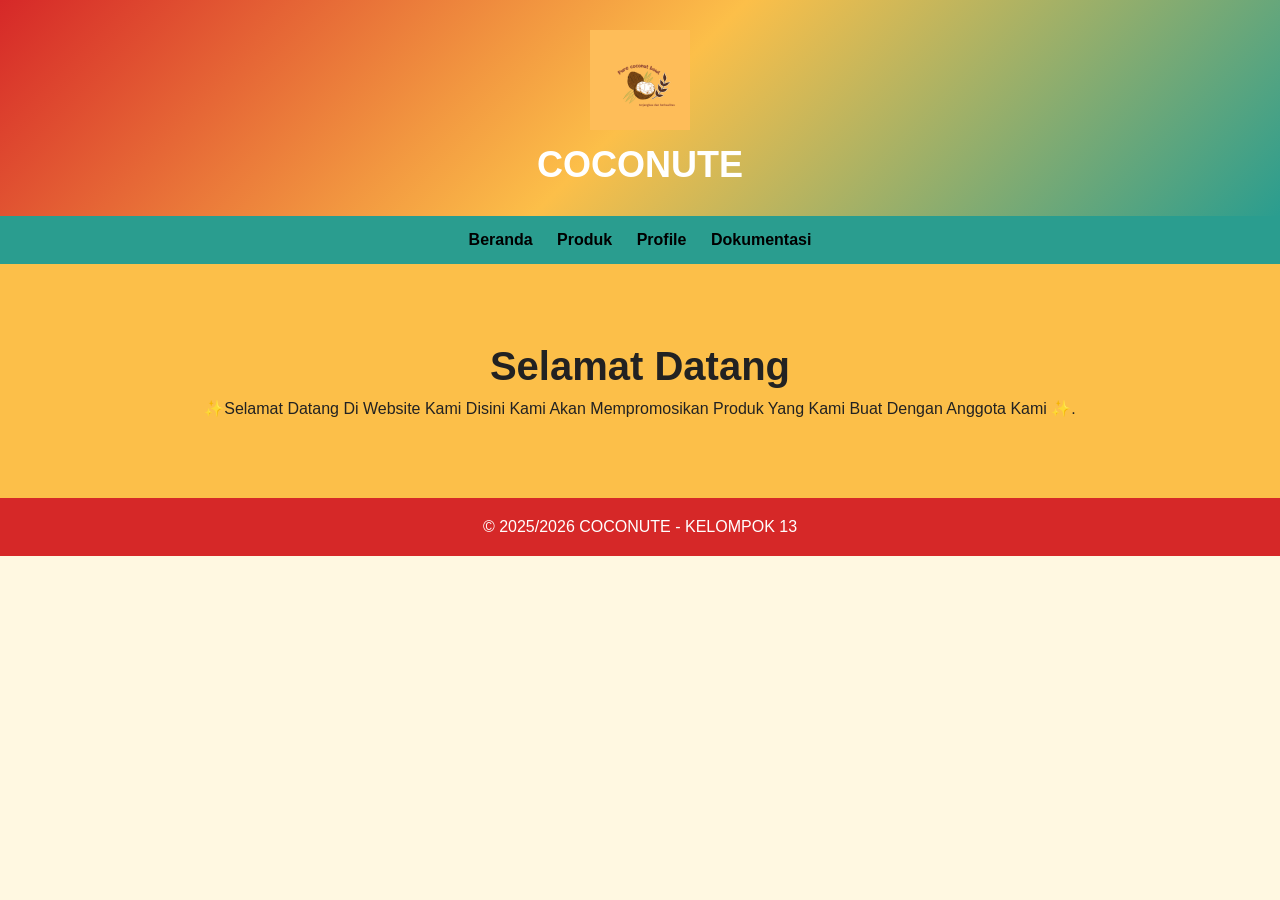
<file: index.html>
<!DOCTYPE html>
<html lang="id">
<head>
    <meta charset="UTF-8">
    <meta name="viewport" content="width=device-width, initial-scale=1.0">
    <title>Promosi Produk Betawi</title>
    <link rel="stylesheet" href="Style.css">
</head>
<body>

    <!-- Header -->
    <header>
        <div class="container">
            <img src="logo.jpg" alt="Logo Kelompok" class="logo">
            <h1>COCONUTE</h1>

        </div>
    </header>

    <!-- Navigasi -->
    <nav>
        <a href="index.html">Beranda</a>
        <a href="produk.html">Produk</a>
        <a href="profile.html">Profile</a>
        <a href="Dokumentasi.html">Dokumentasi</a>
    </nav>

    <!-- Hero -->
    <section class="hero">
        <h2>Selamat Datang</h2>
        <p>  ✨Selamat Datang Di Website Kami Disini Kami Akan Mempromosikan Produk Yang Kami Buat Dengan Anggota Kami ✨.</p>
    </section>

    <!-- Footer -->
    <footer>
        <p>© 2025/2026 COCONUTE - KELOMPOK 13</p>
    </footer>

</body>
</html>
</file>
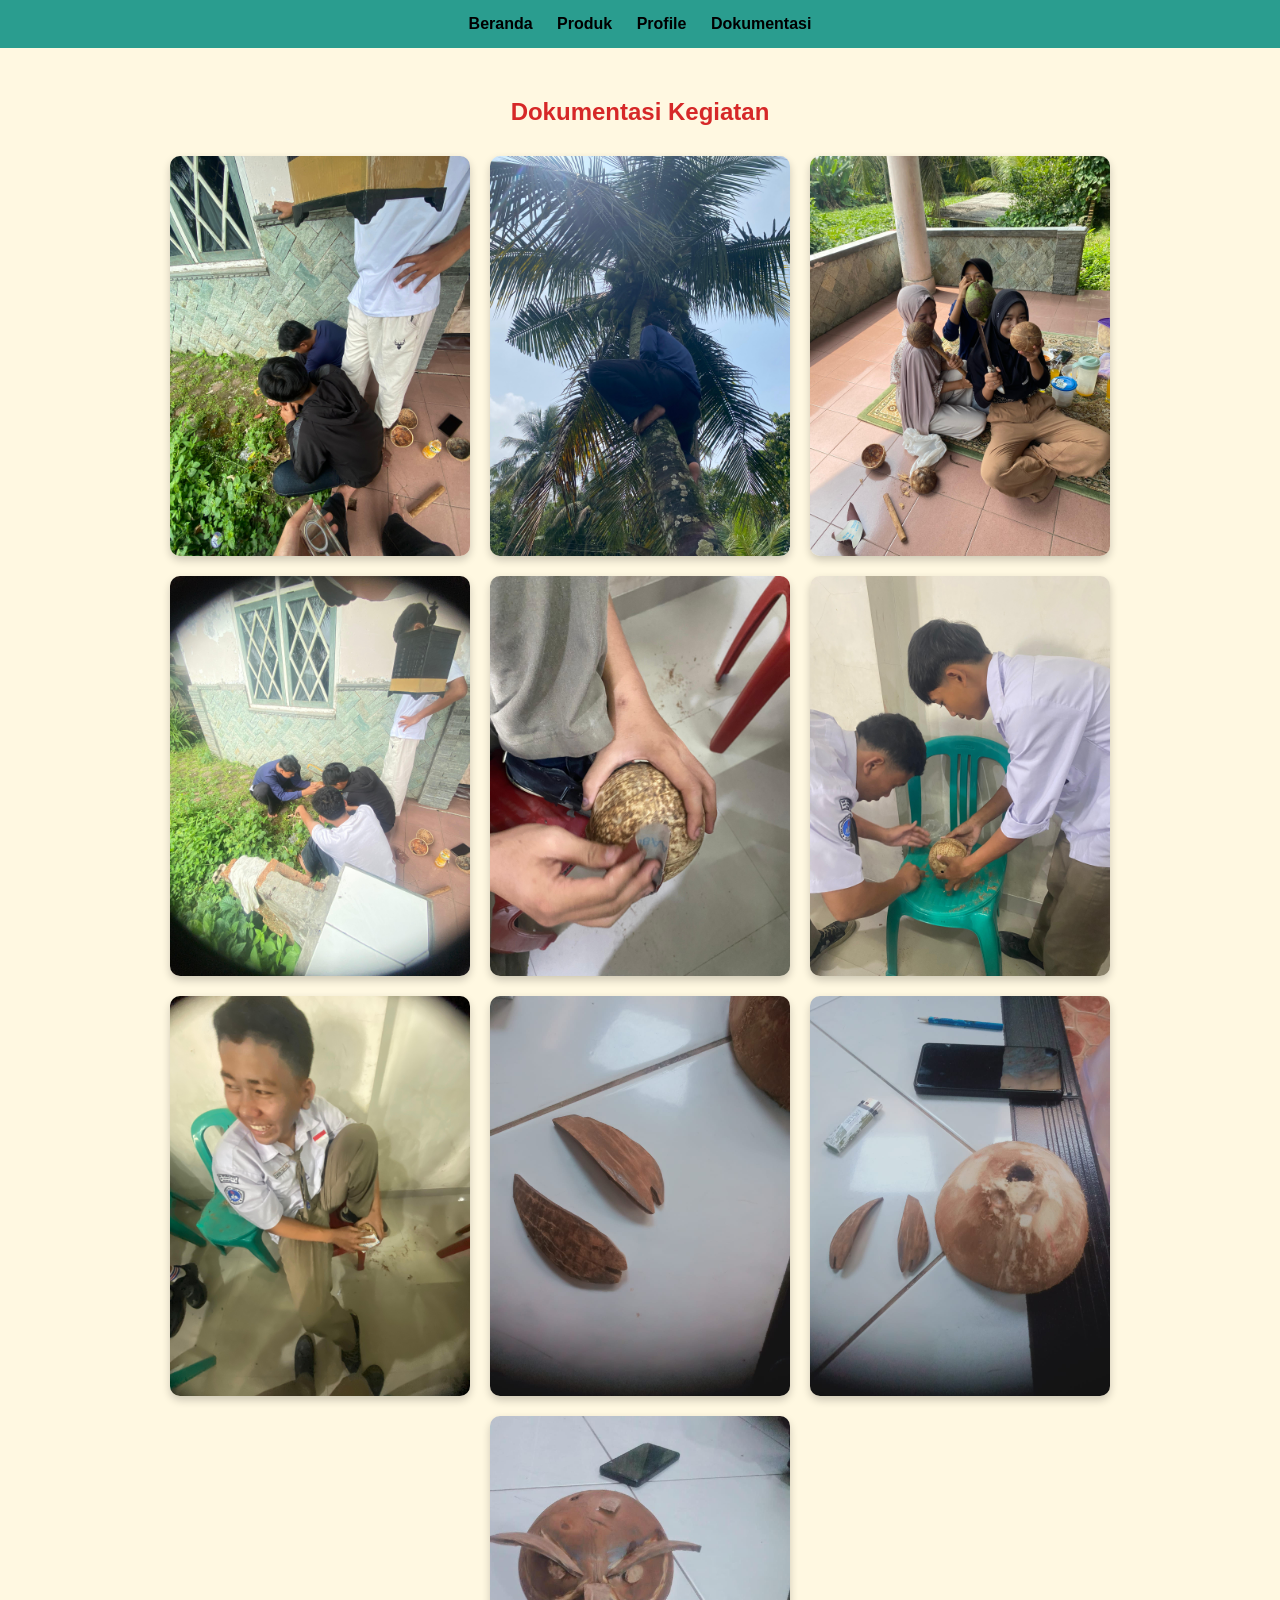
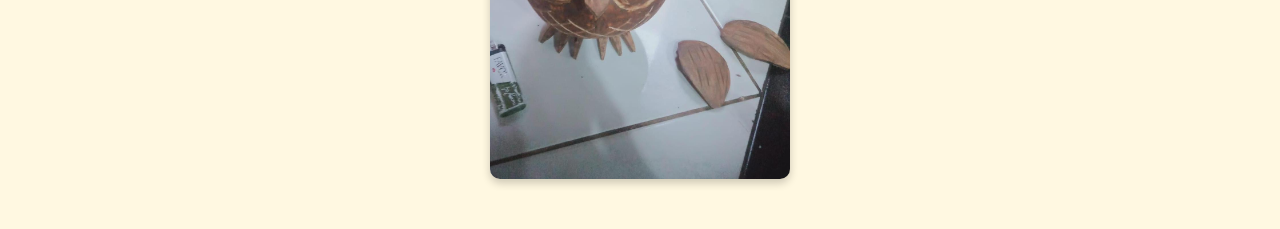
<file: Dokumentasi.html>
<!DOCTYPE html>
<html lang="en">
<head>
  <meta charset="UTF-8">
  <meta name="viewport" content="width=device-width, initial-scale=1.0">
  <meta http-equiv="X-UA-Compatible" content="ie=edge">
  <title>Dokumentasi</title>
  <link rel="stylesheet" href="Style.css">
</head>
<body>
      <!-- Navigasi -->
    <nav>
        <a href="index.html">Beranda</a>
        <a href="produk.html">Produk</a>
        <a href="profile.html">Profile</a>
        <a href="dokumentasi.html">Dokumentasi</a>
    </nav>
    
    <!-- Dokumentasi -->
    <section id="dokumentasi" class="section">
        <h2>Dokumentasi Kegiatan</h2>

        <div class="gallery">
            <img src="dokumentasi.jpg" alt="Dokumentasi 1">
            <img src="dokumen.jpg" alt="Dokumentasi 2">
            <img src="dok.jpg" alt="Dokumentasi 3">
           <img src="men.jpg" alt="Dokumentasi 4">
           <img src="m.jpg" alt="Dokumentasi 5">
           <img src="AA.jpg" alt="Dokumentasi 6">
           <img src="BB.jpg" alt="Dokumentasi 7">
           <img src="CC.jpg" alt="Dokumentasi 8">
           <img src="GG.jpg" alt="Dokumentasi 9">
           <img src="KK.jpg" alt="Dokumentasi 10">
        </div>
    </section>
</body>
</html>
</file>
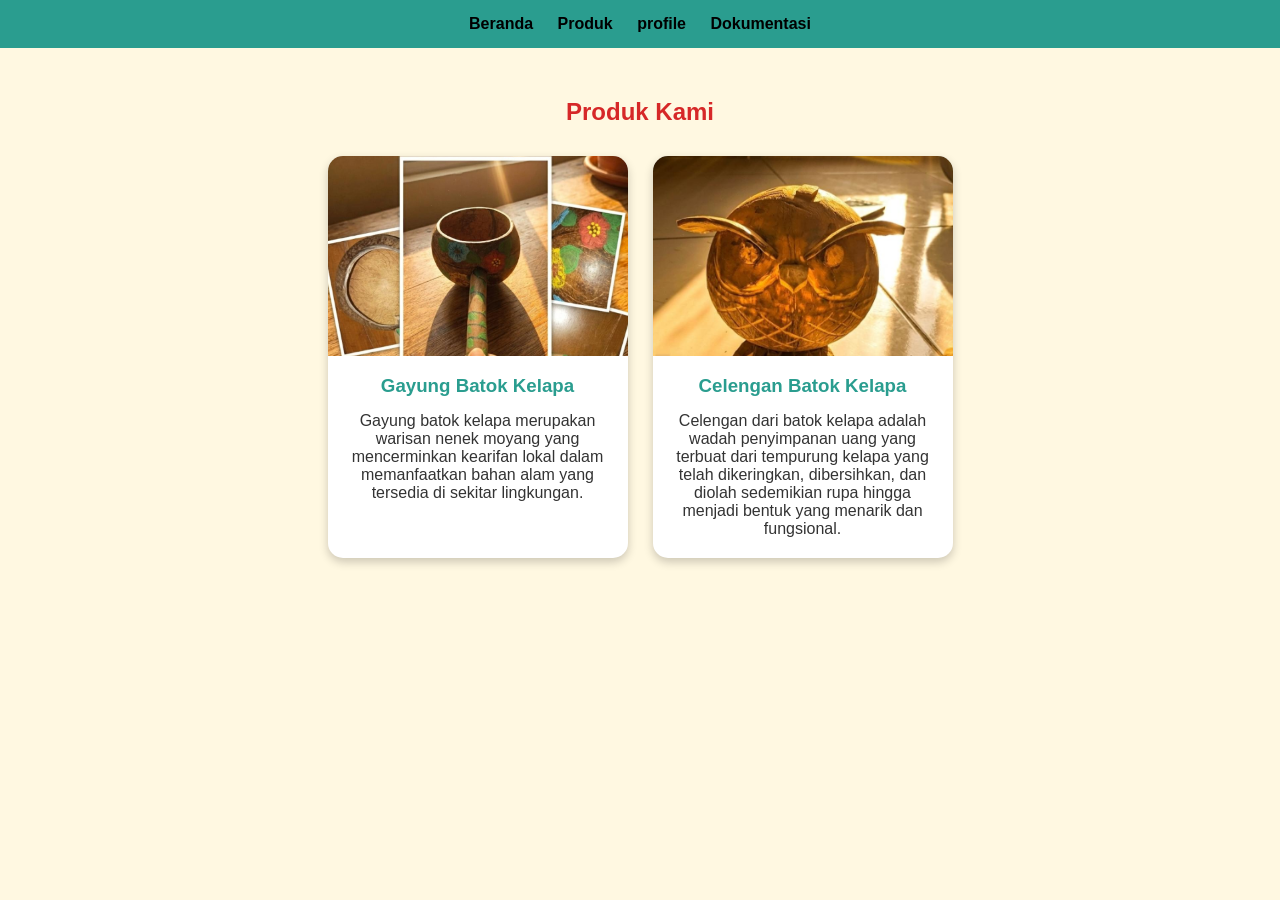
<file: produk.html>
<!DOCTYPE html>
<html lang="en">
<head>
  <meta charset="UTF-8">
  <meta name="viewport" content="width=device-width, initial-scale=1.0">
  <meta http-equiv="X-UA-Compatible" content="ie=edge">
  <title>Produk</title>
  <link rel="stylesheet" href="Style.css">
</head>
<body> 
    <!-- Navigasi -->
    <nav>
         <a href="index.html">Beranda</a>
        <a href="produk.html">Produk</a>
        <a href="profile.html">profile</a>
        <a href="Dokumentasi.html">Dokumentasi</a>
    </nav>

   <!-- Produk -->
    <section id="produk" class="section">
        <h2>Produk Kami</h2>

        <div class="card-container">

            <div class="card">
                <img src="gayung.jpg" alt="gayung">
                <h3>Gayung Batok Kelapa</h3>
                <p>Gayung batok kelapa merupakan warisan nenek moyang yang mencerminkan kearifan lokal dalam memanfaatkan bahan alam yang tersedia di sekitar lingkungan.</p>
            </div>

            <div class="card">
                <img src="celengan.jpg" alt="Dodol Betawi">
                <h3>Celengan Batok Kelapa</h3>
                <p>Celengan dari batok kelapa adalah wadah penyimpanan uang yang terbuat dari tempurung kelapa yang telah dikeringkan, dibersihkan, dan diolah sedemikian rupa hingga menjadi bentuk yang menarik dan fungsional.</p>
            </div>

        </div>
    </section>
  
</body>
</html>
</file>
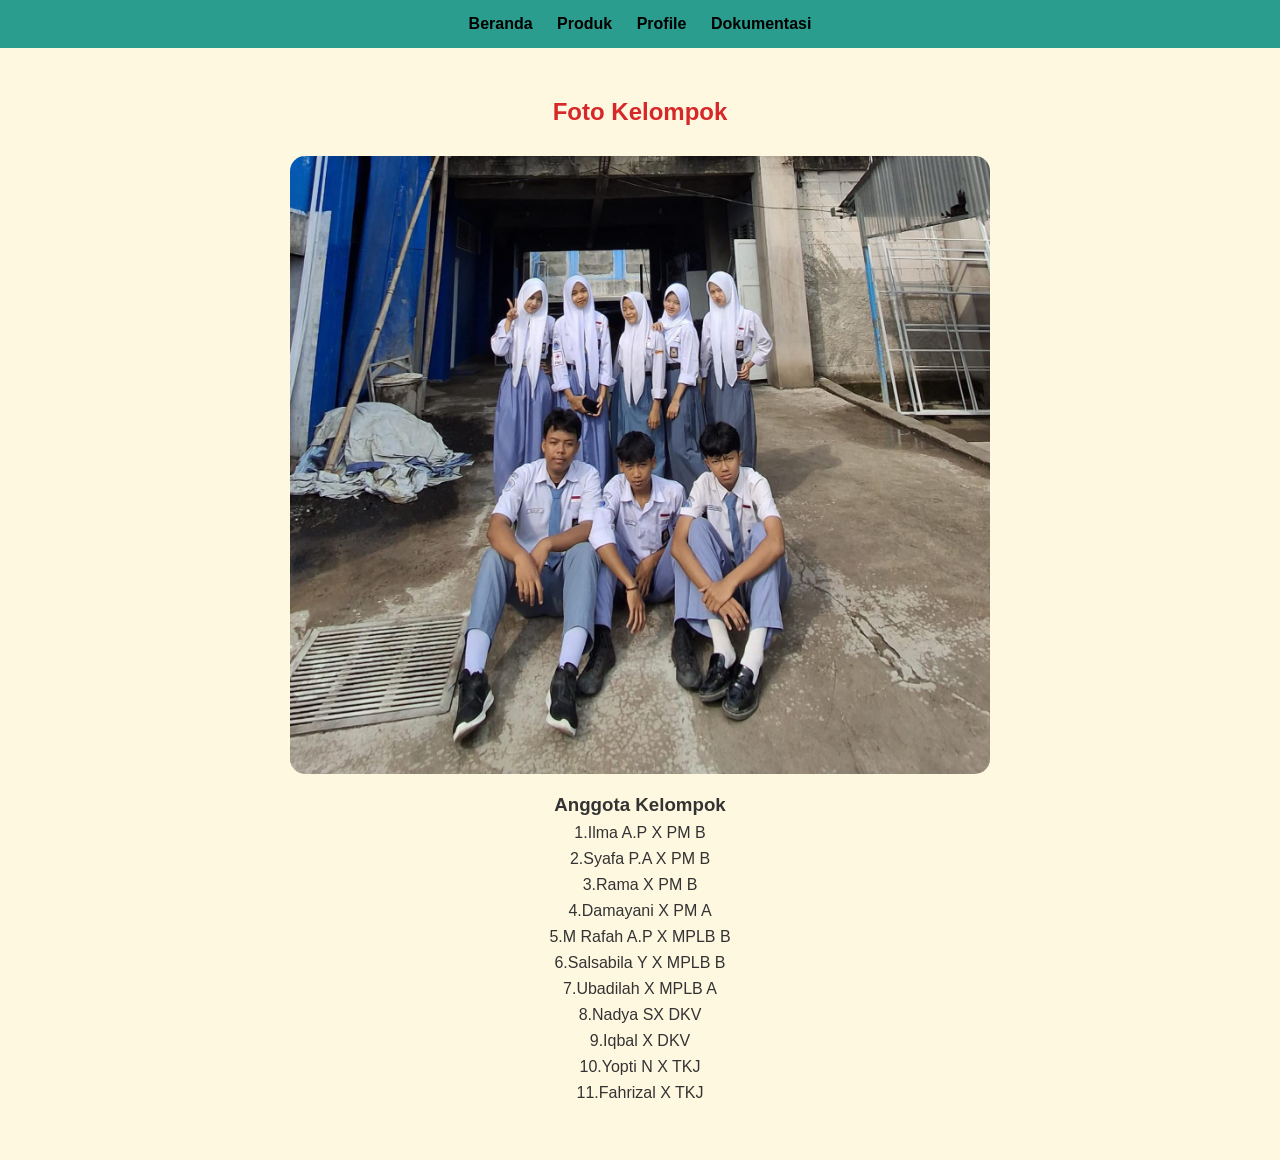
<file: profile.html>
<!DOCTYPE html>
<html lang="en">
<head>
  <meta charset="UTF-8">
  <meta name="viewport" content="width=device-width, initial-scale=1.0">
  <meta http-equiv="X-UA-Compatible" content="ie=edge">
  <title>Profile</title>
  <link rel="stylesheet" href="Style.css">
</head>
<body> 
    <!-- Navigasi -->
    <nav>
        <a href="index.html">Beranda</a>
        <a href="produk.html">Produk</a>
        <a href="profil.html">Profile</a>
        <a href="Dokumentasi.html">Dokumentasi</a>
    </nav>
    
        <!-- Foto Kelompok -->
    <section id="kelompok" class="section">
        <h2>Foto Kelompok</h2>

        <img src="kel.jpg" alt="Foto Kelompok" class="group-photo">

        <div class="anggota">
            <h3>Anggota Kelompok</h3>
            <ul>
                <li>1.Ilma A.P X PM B</li>
                <li>2.Syafa P.A X PM B </li>
                <li>3.Rama X PM B</li>
                <li>4.Damayani X PM A</li>
                <li>5.M Rafah A.P X MPLB B</li>
                <li>6.Salsabila Y X MPLB B</li>
                <li>7.Ubadilah X MPLB A</li>
                <li>8.Nadya SX DKV</li>
                <li>9.Iqbal X DKV</li>
                <li>10.Yopti N X TKJ</li>
                <li>11.Fahrizal X TKJ</li>
            </ul>
        </div>
    </section>
  
</body>
</html>
</file>
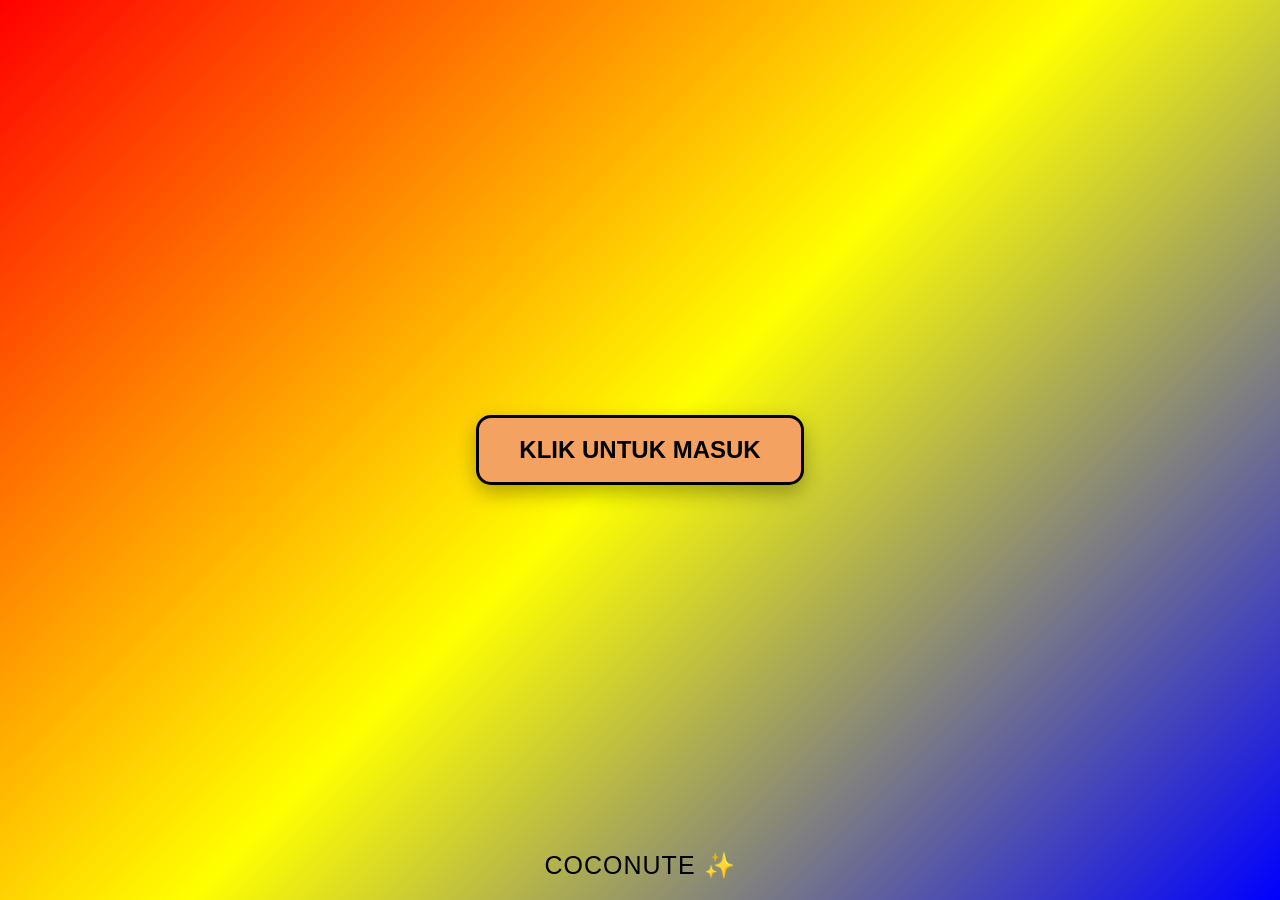
<file: tombol.html>
<!DOCTYPE html>
<html lang="id">
<head>
  <meta charset="UTF-8" />
  <meta name="viewport" content="width=device-width, initial-scale=1.0"/>
  <title>Tombol Buka Website Sunda</title>

  <style>
    body{
      margin:0;
      height:100vh;
      display:flex;
      justify-content:center;
      align-items:center;
      background:linear-gradient(135deg,red,yellow,blue);
      font-family: "Trebuchet MS", sans-serif;
    }
    .tombol-sunda{
      text-decoration:none;
      background:#f4a261;
      color:black;
      padding:18px 40px;
      font-size:24px;
      font-weight:bold;
      border-radius:15px;
      box-shadow:0 8px 20px rgba(0,0,0,0.3);
      transition:0.3s;
      border:3px solid black;
    }

    .tombol-sunda:hover{
      background:red;
      transform:scale(1.08);
      box-shadow:0 10px 25px rgba(0,0,0,0.4);
    }

    .ornamen{
      position:absolute;
      bottom:20px;
      color:black;
      font-size:25px;
      letter-spacing:1px;
    }
  </style>
</head>
<body>

  <!-- Tombol buka website -->
  <a class="tombol-sunda" href="index.html" target="_blank">
    KLIK UNTUK MASUK
  </a>

  <!-- Ornamen -->
  <div class="ornamen">
    COCONUTE ✨
  </div>

</body>
</html>
</file>
<file: Style.css>
*{
    margin:0;
    padding:0;
    box-sizing:border-box;
    font-family: 'Poppins', sans-serif;
}

body{
    background:#fff8e1;
    color:#333;
}

/* Header */
header{
    background:linear-gradient(135deg,#d62828,#fcbf49,#2a9d8f);
    color:white;
    text-align:center;
    padding:30px 20px;
}

.logo{
    width:100px;
    margin-bottom:10px;
}

header h1{
    font-size:36px;
}

header p{
    margin-top:10px;
}

/* Navbar */
nav{
    background:#2a9d8f;
    text-align:center;
    padding:15px;
}

nav a{
    color:black;
    text-decoration:none;
    margin:0 10px;
    font-weight:bold;
}

nav a:hover{
    color:red;
}

/* Hero */
.hero{
    text-align:center;
    padding:80px 20px;
    background:#fcbf49;
    color:#222;
}

.hero h2{
    font-size:40px;
    margin-bottom:10px;
}

/* Section */
.section{
    padding:50px 20px;
}

.section h2{
    text-align:center;
    color:#d62828;
    margin-bottom:30px;
}

/* Produk */
.card-container{
    display:flex;
    justify-content:center;
    gap:25px;
    flex-wrap:wrap;
}

.card{
    width:300px;
    background:white;
    border-radius:15px;
    overflow:hidden;
    box-shadow:0 4px 10px rgba(0,0,0,0.2);
    transition:0.3s;
}

.card:hover{
    transform:translateY(-8px);
}

.card img{
    width:100%;
    height:200px;
    object-fit:cover;
}

.card h3{
    text-align:center;
    margin:15px 0;
    color:#2a9d8f;
}

.card p{
    padding:0 15px 20px;
    text-align:center;
}

/* Kelompok */
.group-photo{
    display:block;
    width:70%;
    max-width:700px;
    margin:auto;
    border-radius:15px;
}

.anggota{
    text-align:center;
    margin-top:20px;
}

.anggota ul{
    list-style:none;
}

.anggota li{
    margin:8px 0;
}

/* Dokumentasi */
.gallery{
    display:flex;
    justify-content:center;
    flex-wrap:wrap;
    gap:20px;
}

.gallery img{
    width:300px;
    border-radius:10px;
    box-shadow:0 4px 8px rgba(0,0,0,0.2);
}

/* Footer */
footer{
    background:#d62828;
    color:white;
    text-align:center;
    padding:20px;
}

/* Responsive */
@media(max-width:768px){
    .hero h2{
        font-size:30px;
    }

    .group-photo{
        width:95%;
    }

    .card{
        width:90%;
    }
}
</file>
